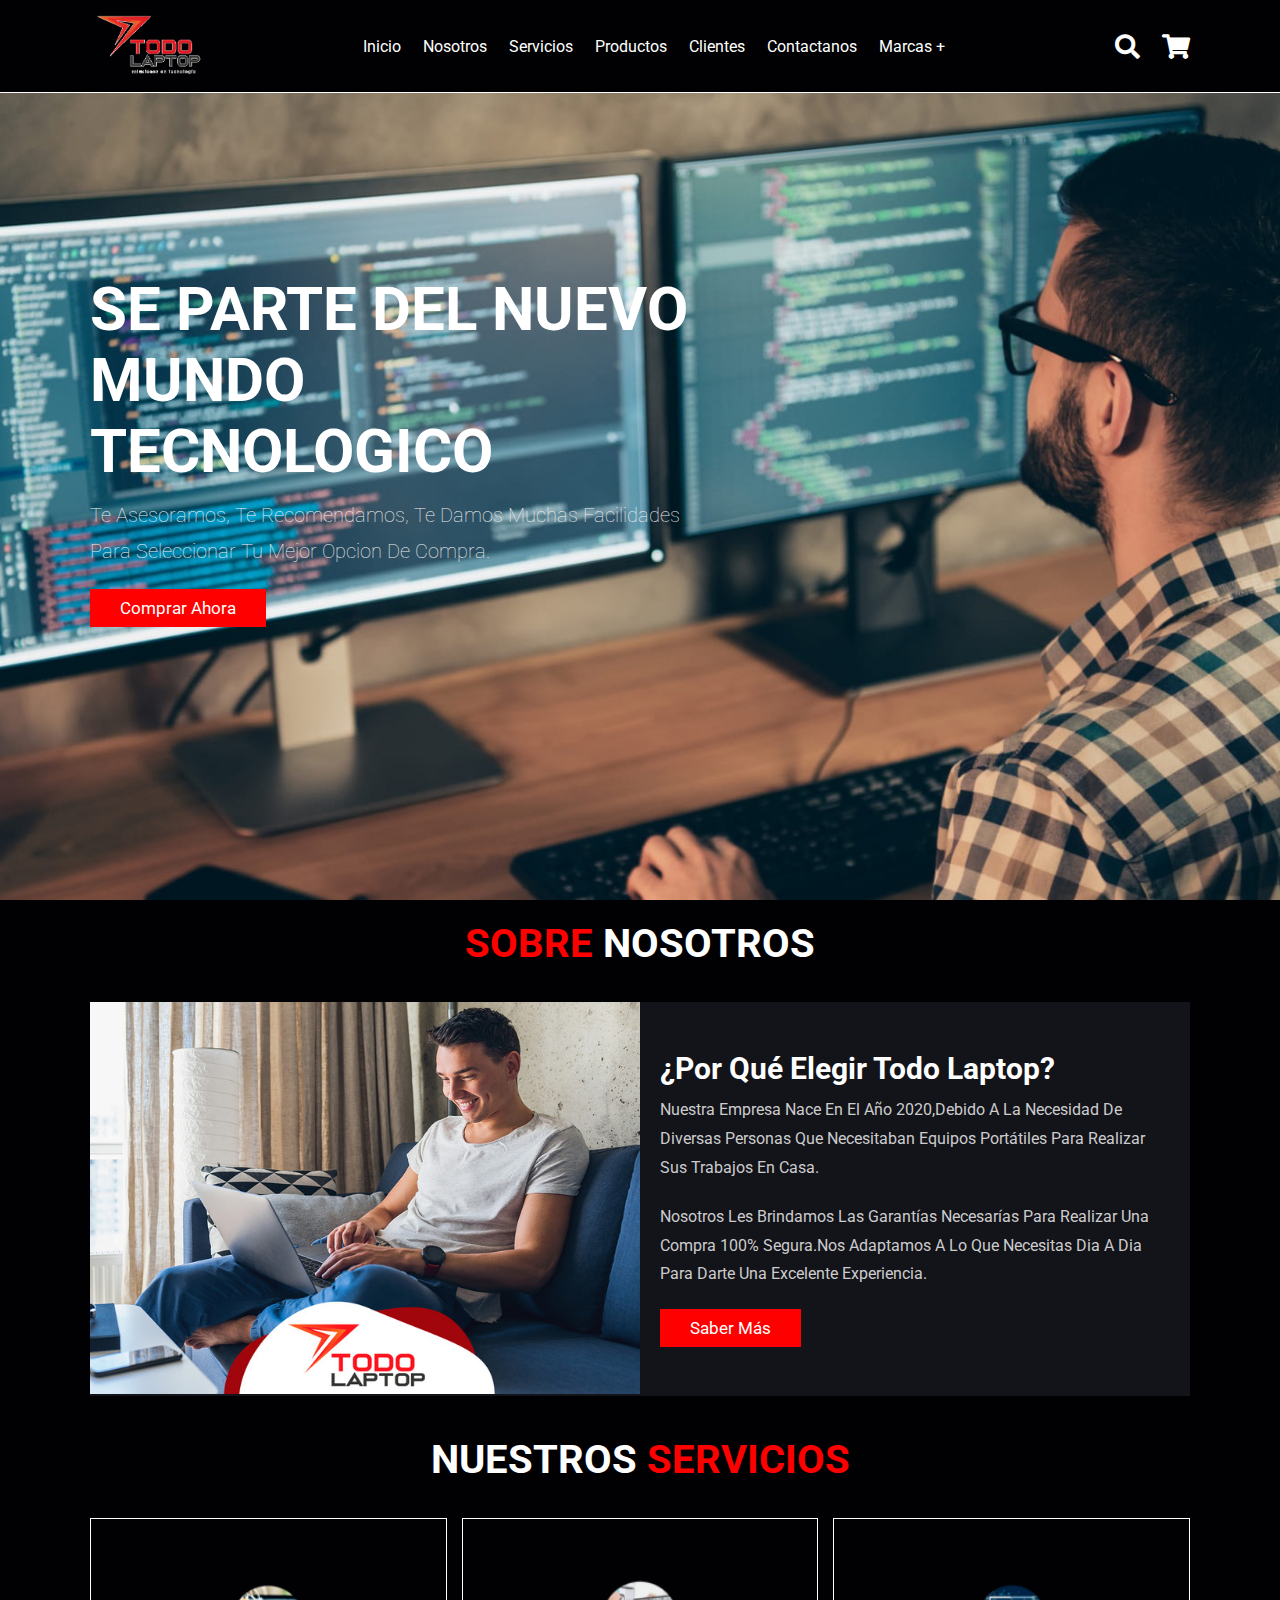
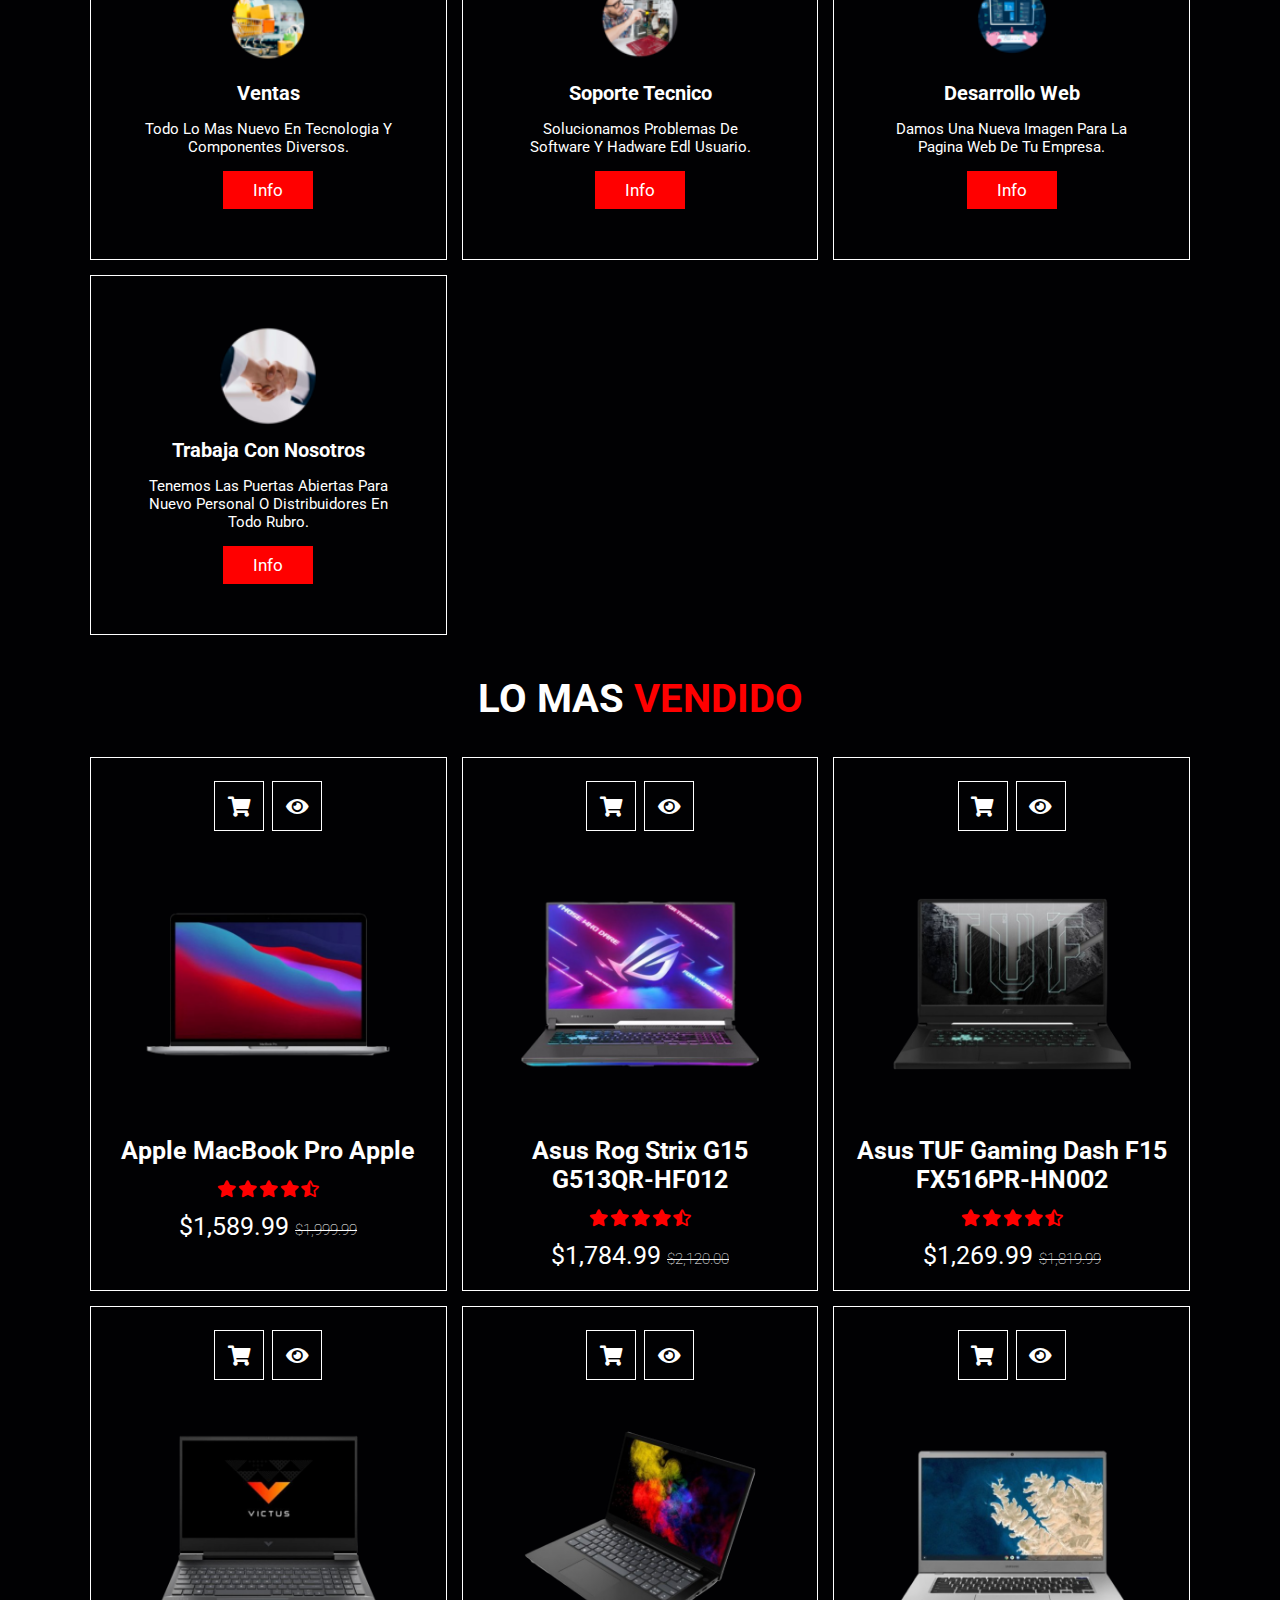
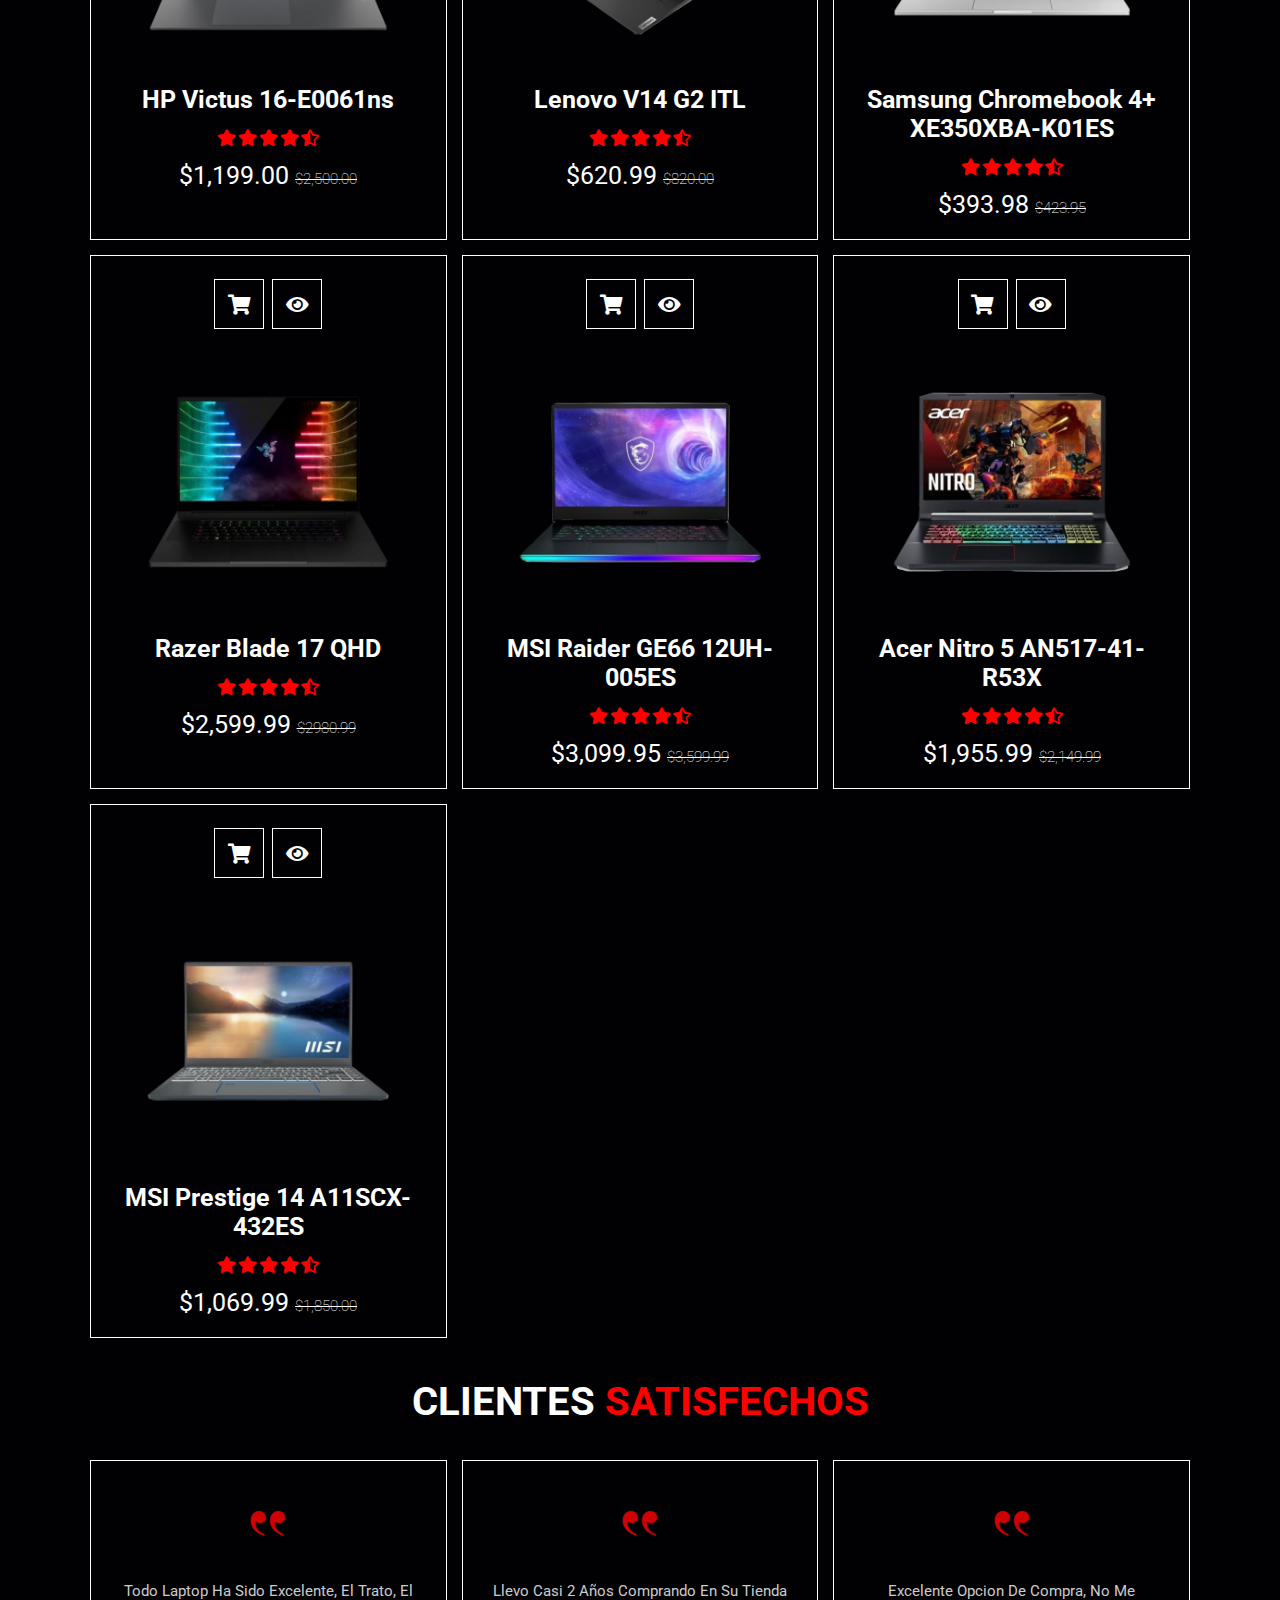
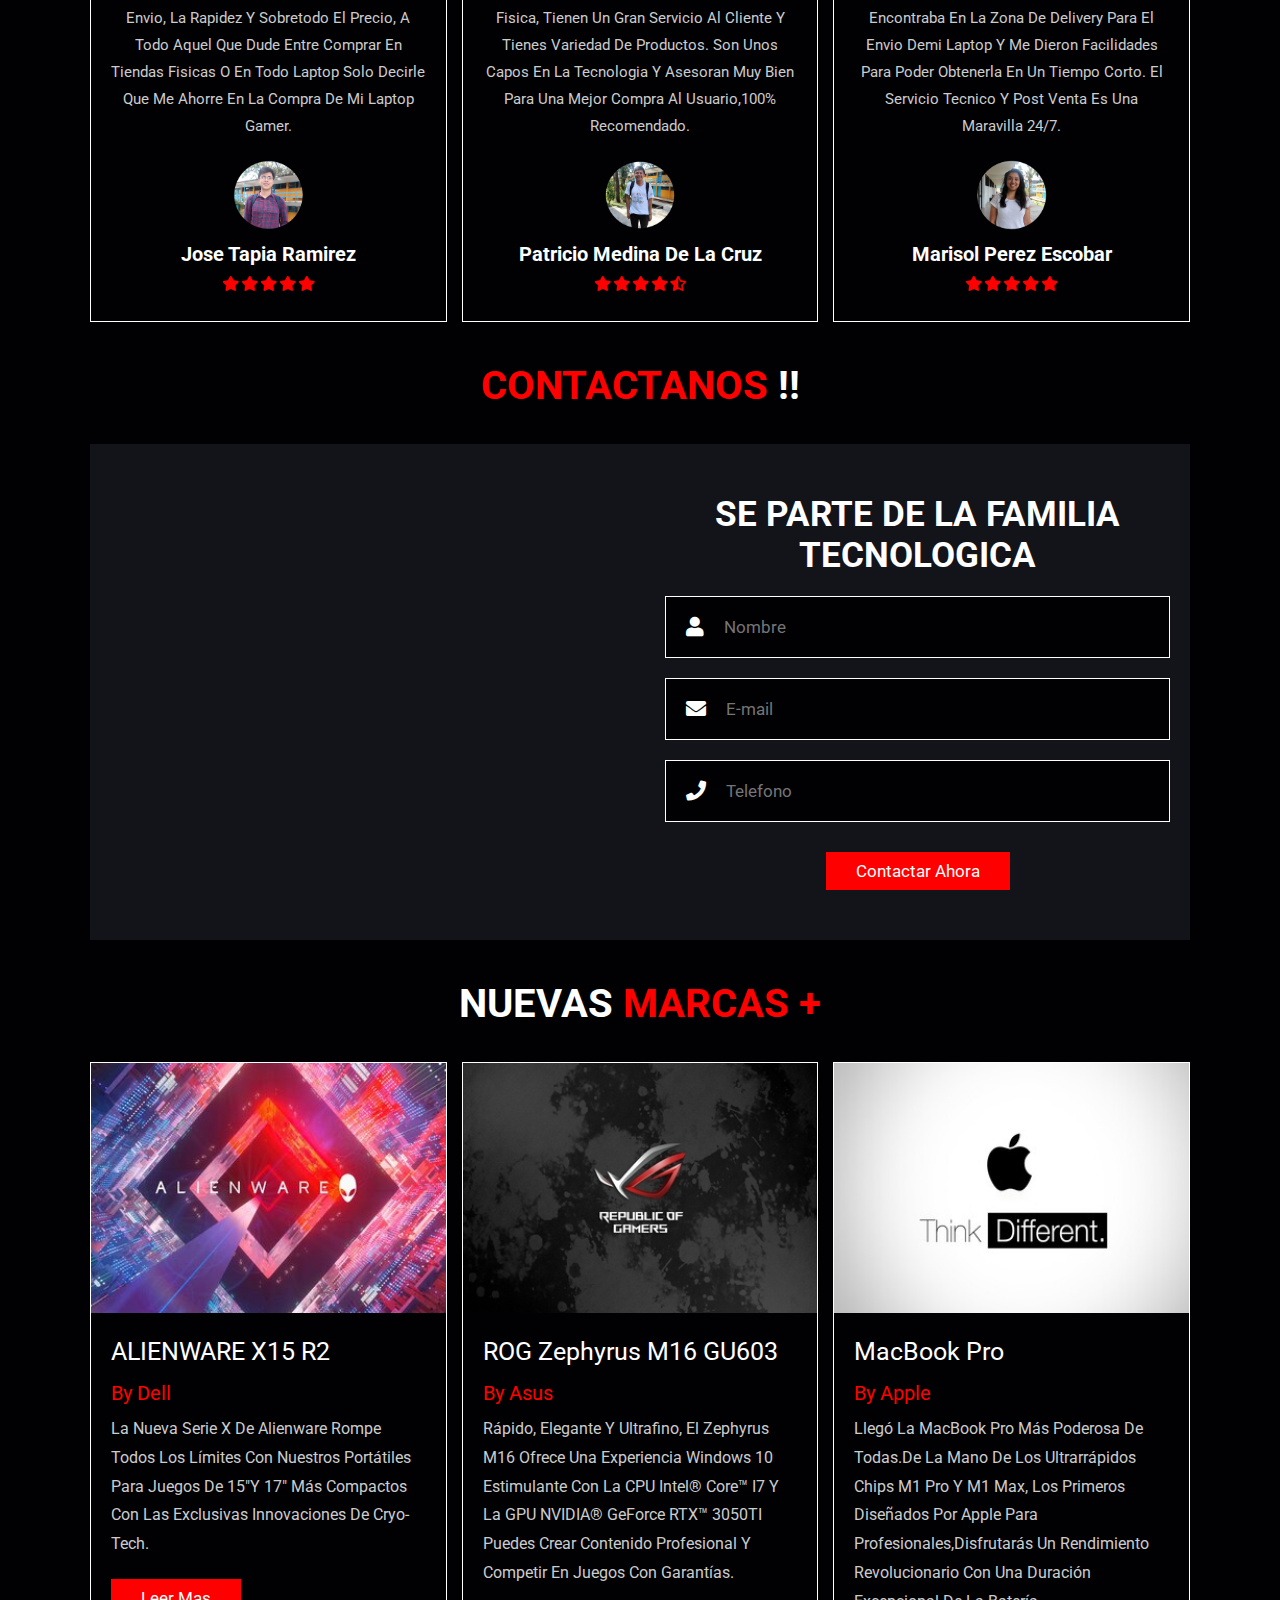
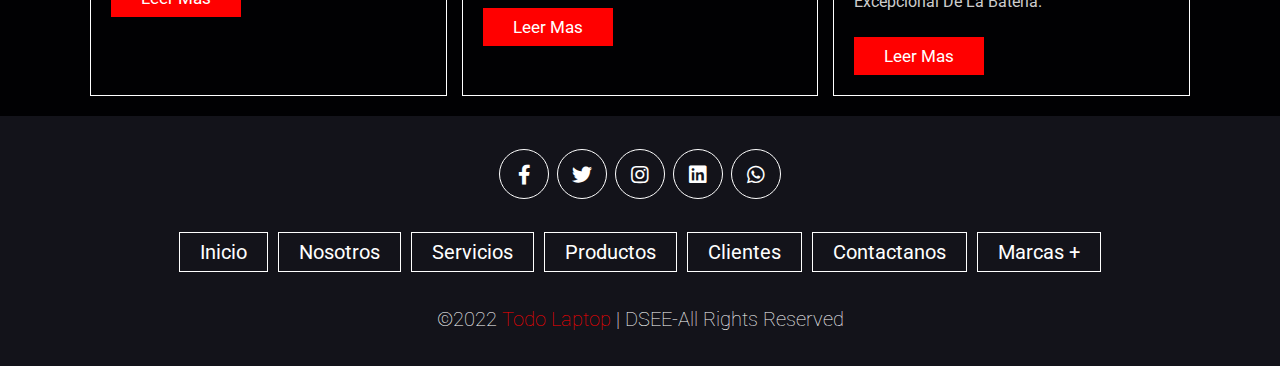
<file: index.html>
<!DOCTYPE html>
<html lang="en">
<head>
    <meta charset="UTF-8">
    <meta http-equiv="X-UA-Compatible" content="IE=edge">
    <meta name="viewport" content="width=device-width, initial-scale=1.0">
    <meta name="keywords" content="Todo Laptop, Desarrollo web, laptops, ventas">
    <!--logo tittle-->
    <link rel="shortcut icon" href="images/logo-pestaña.png">
    <title>Todo Laptop | Lideres en Tecnologia </title>

    <!-- iconos   -->
    <link rel="stylesheet" href="https://cdnjs.cloudflare.com/ajax/libs/font-awesome/5.15.4/css/all.min.css">

    <!--  css   -->
    <link rel="stylesheet" href="css/style.css">

</head>
<body>
    
<!-- header -->

<header class="header">

    <a href="#home" class="logo">
        <img src="images/logo-tdl.png" alt="tdl-logo">
    </a>

    <nav class="navbar">
        <a href="#home">Inicio</a>
        <a href="#info">Nosotros</a>
        <a href="#menu">Servicios</a>
        <a href="#products">Productos</a>
        <a href="#clientes">Clientes</a>
        <a href="#contact">Contactanos</a>
        <a href="#marcas+">Marcas +</a>
    </nav>

    <div class="icons">
        <div class="fas fa-search" id="search-btn"></div>
        <div class="fas fa-shopping-cart" id="cart-btn"></div>
        <div class="fas fa-bars" id="menu-btn"></div>
    </div>

    <div class="search-form">
        <input type="search" id="search-box" placeholder="Buscar...">
        <label for="search-box" class="fas fa-search"></label>
    </div>

    <div class="cart-items-container">
        <div class="cart-item">
            <span class="fas fa-times"></span>
            <img src="images/laptop-gamer.png" alt="lp-gamer">
            <div class="content">
                <h3>Asus TUF Gaming F15 </h3>
                <div class="price">$1,235.00</div>
            </div>
        </div>
        <div class="cart-item">
            <span class="fas fa-times"></span>
            <img src="images/teclado.png" alt="teclado-lg">
            <div class="content">
                <h3>Logitech G915 RGB</h3>
                <div class="price">$260.00</div>
            </div>
        </div>
        <div class="cart-item">
            <span class="fas fa-times"></span>
            <img src="images/mouse.png" alt="mouse-lg">
            <div class="content">
                <h3>Logitech G502 Hero</h3>
                <div class="price">$81.00</div>
            </div>
        </div>
        <div class="cart-item">
            <span class="fas fa-times"></span>
            <img src="images/mousepad.png" alt="mouse-pad-lg">
            <div class="content">
                <h3>Logitech G640 Alfombrilla Gaming</h3>
                <div class="price">$46.00</div>
            </div>
        </div>
        <a class="btn">Realizar Pedido</a>
    </div>

</header>

<!-- header Termina -->

<!-- Inicio   -->

<section class="home" id="home">

    <div class="content">
        <h3>SE PARTE DEL NUEVO MUNDO TECNOLOGICO</h3>
        <p>Te asesoramos, Te recomendamos, Te damos muchas facilidades para seleccionar tu mejor opcion de compra.</p>
        <a href="Proximamente/index.html" class="btn">Comprar Ahora</a>
    </div>

</section>

<!-- Inicio Termina -->

<!-- Nosotros  -->

<section class="about" id="info">

    <h1 class="heading"> <span>SOBRE</span> NOSOTROS </h1>

    <div class="row">

        <div class="image">
            <img src="images/nosotros-tdl.jpg" alt="banner-tdl-nosotros">
        </div>

        <div class="content">
            <h3>¿Por qué elegir Todo Laptop?</h3>
            <p>Nuestra empresa nace en el año 2020,debido a la necesidad de diversas personas que necesitaban equipos portátiles para realizar sus trabajos en casa. </p>
            <p>Nosotros les brindamos las garantías necesarías para realizar una compra 100% segura.Nos adaptamos a lo que necesitas dia a dia para darte una excelente experiencia.</p>
            <a class="btn">Saber más</a>
        </div>

    </div>

</section>

<!-- Termina Nosotros -->

<!-- Servicios  -->

<section class="menu" id="menu">

    <h1 class="heading"> NUESTROS <span>SERVICIOS</span> </h1>

    <div class="box-container">

        <div class="box">
            <img src="images/ventas.png" alt="tdl-ventas">
            <h3>Ventas</h3>
            <div class="price">Todo lo mas nuevo en tecnologia y componentes diversos.</div>
            <a href="Proximamente/index.html" class="btn">Info</a>
        </div>

        <div class="box">
            <img src="images/soporte.png" alt="soporte-tdl">
            <h3>Soporte Tecnico</h3>
            <div class="price">Solucionamos problemas de software y hadware edl usuario.</div>
            <a href="soporte-tecnico/index.html" class="btn">Info</a>
        </div>

        <div class="box">
            <img src="images/desarrollo-web.png" alt="dw-tdl">
            <h3>Desarrollo Web</h3>
            <div class="price">Damos una nueva imagen para la pagina web de tu empresa.</div>
            <a href="developer boostrap/developer.html" class="btn">Info</a>
        </div>

        <div class="box">
            <img src="images/trabaja.png" alt="trabaja-tdl">
            <h3>Trabaja Con Nosotros</h3>
            <div class="price">Tenemos las puertas abiertas para nuevo personal o distribuidores en todo rubro.</div>
            <a href="trabaja-con-nosotros/index.html" class="btn">Info</a>
        </div>

    </div>

</section>

<!--  Servicio Termina -->

<!--Lo mas vendido-->

<section class="products" id="products">

    <h1 class="heading"> LO MAS <span>VENDIDO</span> </h1>

    <div class="box-container">

        <div class="box">
            <div class="icons">
                <a class="fas fa-shopping-cart"></a>
                <a href="https://www.apple.com/la/macbook-pro-13/specs/" class="fas fa-eye"></a>
            </div>
            <div class="image">
                <img src="images/ac-1.png" alt="product-uno">
            </div>
            <div class="content">
                <h3>Apple MacBook Pro Apple</h3>
                <div class="stars">
                    <i class="fas fa-star"></i>
                    <i class="fas fa-star"></i>
                    <i class="fas fa-star"></i>
                    <i class="fas fa-star"></i>
                    <i class="fas fa-star-half-alt"></i>
                </div>
                <div class="price">$1,589.99 <span>$1,999.99</span></div>
            </div>
        </div>

        <div class="box">
            <div class="icons">
                <a class="fas fa-shopping-cart"></a>
                <a href="https://rog.asus.com/us/laptops/rog-strix/2021-rog-strix-g15-series/spec" class="fas fa-eye"></a>
            </div>
            <div class="image">
                <img src="images/ac-2.png" alt="product-dos">
            </div>
            <div class="content">
                <h3>Asus Rog Strix G15 G513QR-HF012</h3>
                <div class="stars">
                    <i class="fas fa-star"></i>
                    <i class="fas fa-star"></i>
                    <i class="fas fa-star"></i>
                    <i class="fas fa-star"></i>
                    <i class="fas fa-star-half-alt"></i>
                </div>
                <div class="price">$1,784.99 <span>$2,120.00</span></div>
            </div>
        </div>

        <div class="box">
            <div class="icons">
                <a class="fas fa-shopping-cart"></a>
                <a href="https://www.asus.com/es/Laptops/For-Gaming/TUF-Gaming/2021-ASUS-TUF-Dash-F15/techspec/" class="fas fa-eye"></a>
            </div>
            <div class="image">
                <img src="images/ac-3.png" alt="product-tres">
            </div>
            <div class="content">
                <h3>Asus TUF Gaming Dash F15 FX516PR-HN002</h3>
                <div class="stars">
                    <i class="fas fa-star"></i>
                    <i class="fas fa-star"></i>
                    <i class="fas fa-star"></i>
                    <i class="fas fa-star"></i>
                    <i class="fas fa-star-half-alt"></i>
                </div>
                <div class="price">$1,269.99 <span>$1,819.99</span></div>
            </div>
        </div>

        <div class="box">
            <div class="icons">
                <a  class="fas fa-shopping-cart"></a>
                <a href="https://support.hp.com/rs-en/document/c08024256" class="fas fa-eye"></a>
            </div>
            <div class="image">
                <img src="images/ac-4.png" alt="product-cuatro">
            </div>
            <div class="content">
                <h3>HP Victus 16-e0061ns</h3>
                <div class="stars">
                    <i class="fas fa-star"></i>
                    <i class="fas fa-star"></i>
                    <i class="fas fa-star"></i>
                    <i class="fas fa-star"></i>
                    <i class="fas fa-star-half-alt"></i>
                </div>
                <div class="price">$1,199.00 <span>$2,500.00</span></div>
            </div>
        </div>

        <div class="box">
            <div class="icons">
                <a class="fas fa-shopping-cart"></a>
                <a href="https://psref.lenovo.com/syspool/Sys/PDF/Lenovo/Lenovo_V14_G2_ITL/Lenovo_V14_G2_ITL_Spec.pdf" class="fas fa-eye"></a>
            </div>
            <div class="image">
                <img src="images/ac-5.png" alt="product-cinco">
            </div>
            <div class="content">
                <h3>Lenovo V14 G2 ITL</h3>
                <div class="stars">
                    <i class="fas fa-star"></i>
                    <i class="fas fa-star"></i>
                    <i class="fas fa-star"></i>
                    <i class="fas fa-star"></i>
                    <i class="fas fa-star-half-alt"></i>
                </div>
                <div class="price">$620.99 <span>$820.00</span></div>
            </div>
        </div>

        <div class="box">
            <div class="icons">
                <a  class="fas fa-shopping-cart"></a>
                <a href="https://www.samsung.com/es/business/computers/chromebook/chromebook-4-xe350xbai-xe350xba-k01es/" class="fas fa-eye"></a>
            </div>
            <div class="image">
                <img src="images/ac-6.png" alt="product-seis">
            </div>
            <div class="content">
                <h3>Samsung Chromebook 4+ XE350XBA-K01ES </h3>
                <div class="stars">
                    <i class="fas fa-star"></i>
                    <i class="fas fa-star"></i>
                    <i class="fas fa-star"></i>
                    <i class="fas fa-star"></i>
                    <i class="fas fa-star-half-alt"></i>
                </div>
                <div class="price">$393.98 <span>$423.95</span></div>
            </div>
        </div>

        <div class="box">
            <div class="icons">
                <a  class="fas fa-shopping-cart"></a>
                <a href="https://www.razer.com/sg-en/gaming-laptops/Razer-Blade-17/RZ09-0406AEA3-R341" class="fas fa-eye"></a>
            </div>
            <div class="image">
                <img src="images/ac-7.png" alt="product-siete">
            </div>
            <div class="content">
                <h3>Razer Blade 17 QHD</h3>
                <div class="stars">
                    <i class="fas fa-star"></i>
                    <i class="fas fa-star"></i>
                    <i class="fas fa-star"></i>
                    <i class="fas fa-star"></i>
                    <i class="fas fa-star-half-alt"></i>
                </div>
                <div class="price">$2,599.99 <span>$2980.99</span></div>
            </div>
        </div>

        <div class="box">
            <div class="icons">
                <a  class="fas fa-shopping-cart"></a>
                <a href="https://www.msi.com/Laptop/Raider-GE66-12UX/Specification" class="fas fa-eye"></a>
            </div>
            <div class="image">
                <img src="images/ac-8.png" alt="product-ocho">
            </div>
            <div class="content">
                <h3>MSI Raider GE66 12UH-005ES </h3>
                <div class="stars">
                    <i class="fas fa-star"></i>
                    <i class="fas fa-star"></i>
                    <i class="fas fa-star"></i>
                    <i class="fas fa-star"></i>
                    <i class="fas fa-star-half-alt"></i>
                </div>
                <div class="price">$3,099.95 <span>$3,599.99</span></div>
            </div>
        </div>

        <div class="box">
            <div class="icons">
                <a  class="fas fa-shopping-cart"></a>
                <a href="https://www.acer.com/ac/es/ES/content/model/NH.QBHEB.001" class="fas fa-eye"></a>
            </div>
            <div class="image">
                <img src="images/ac-9.png" alt="product-nueve">
            </div>
            <div class="content">
                <h3>Acer Nitro 5 AN517-41-R53X</h3>
                <div class="stars">
                    <i class="fas fa-star"></i>
                    <i class="fas fa-star"></i>
                    <i class="fas fa-star"></i>
                    <i class="fas fa-star"></i>
                    <i class="fas fa-star-half-alt"></i>
                </div>
                <div class="price">$1,955.99 <span>$2,149.99</span></div>
            </div>
        </div>

        <div class="box">
            <div class="icons">
                <a class="fas fa-shopping-cart"></a>
                <a href="https://es.msi.com/Business-Productivity/Prestige-14-A11X/Specification" class="fas fa-eye"></a>
            </div>
            <div class="image">
                <img src="images/ac-10.png" alt="product-diez">
            </div>
            <div class="content">
                <h3>MSI Prestige 14 A11SCX-432ES</h3>
                <div class="stars">
                    <i class="fas fa-star"></i>
                    <i class="fas fa-star"></i>
                    <i class="fas fa-star"></i>
                    <i class="fas fa-star"></i>
                    <i class="fas fa-star-half-alt"></i>
                </div>
                <div class="price">$1,069.99 <span>$1,850.00</span></div>
            </div>
        </div>

    </div>

</section>

<!--Lo mas vendido termina-->

<!-- Clientes  -->

<section class="review" id="clientes">

    <h1 class="heading"> CLIENTES <span>SATISFECHOS</span> </h1>

    <div class="box-container">

        <div class="box">
            <img src="images/comillas-1.png" alt="comillas-uno" class="quote">
            <p>Todo Laptop ha sido excelente, el trato, el envio, la rapidez y sobretodo el precio, a todo aquel que dude entre comprar en tiendas fisicas o en Todo Laptop solo decirle que me ahorre en la compra de mi laptop gamer.</p>
            <img src="images/p-1.png" class="user" alt="user-uno">
            <h3>Jose Tapia Ramirez</h3>
            <div class="stars">
                <i class="fas fa-star"></i>
                <i class="fas fa-star"></i>
                <i class="fas fa-star"></i>
                <i class="fas fa-star"></i>
                <i class="fas fa-star"></i>
            </div>
        </div>

        <div class="box">
            <img src="images/comillas-1.png" alt="comillas-dos" class="quote">
            <p>Llevo casi 2 años comprando en su tienda fisica, tienen un gran servicio al cliente y tienes variedad de productos. Son unos capos en la tecnologia y asesoran muy bien para una mejor compra al usuario,100% recomendado.</p>
            <img src="images/p-2.png" class="user" alt="user-dos">
            <h3>Patricio Medina De La Cruz</h3>
            <div class="stars">
                <i class="fas fa-star"></i>
                <i class="fas fa-star"></i>
                <i class="fas fa-star"></i>
                <i class="fas fa-star"></i>
                <i class="fas fa-star-half-alt"></i>
            </div>
        </div>
        
        <div class="box">
            <img src="images/comillas-1.png" alt="comillas-3" class="quote">
            <p>Excelente opcion de compra, no me encontraba en la zona de delivery para el envio demi laptop y me dieron facilidades para poder obtenerla en un tiempo corto. El servicio tecnico y post venta es una maravilla 24/7.</p>
            <img src="images/p-3.png" class="user" alt="user-tres">
            <h3>Marisol Perez Escobar</h3>
            <div class="stars">
                <i class="fas fa-star"></i>
                <i class="fas fa-star"></i>
                <i class="fas fa-star"></i>
                <i class="fas fa-star"></i>
                <i class="fas fa-star"></i>
            </div>
        </div>

    </div>

</section>

<!-- Clientes termina -->

<!-- Contactanos  -->

<section class="contact" id="contact">

    <h1 class="heading"> <span>CONTACTANOS</span> !! </h1>

    <div class="row">

        <iframe class="map" src="https://www.google.com/maps/embed?pb=!1m14!1m8!1m3!1d15603.611476462156!2d-77.0351362!3d-12.118798!3m2!1i1024!2i768!4f13.1!3m3!1m2!1s0x0%3A0xe030f7adad74194f!2sTODO%20LAPTOP!5e0!3m2!1ses-419!2spe!4v1645289696345!5m2!1ses-419!2spe" width="600" height="470" style="border:0;" allowfullscreen="" loading="lazy"></iframe>

        <form action="">
            <h3>Se parte de la familia tecnologica</h3>
            <div class="inputBox">
                <span class="fas fa-user"></span>
                <input type="text" placeholder="Nombre">
            </div>
            <div class="inputBox">
                <span class="fas fa-envelope"></span>
                <input type="email" placeholder="E-mail">
            </div>
            <div class="inputBox">
                <span class="fas fa-phone"></span>
                <input type="number" placeholder="Telefono">
            </div>
            <input type="submit" value="Contactar Ahora" class="btn">
        </form>

    </div>

</section>

<!-- Contactanos termina -->

<!-- Marcas Premium  -->

<section class="blogs" id="marcas+">

    <h1 class="heading"> NUEVAS <span>MARCAS +</span> </h1>

    <div class="box-container">

        <div class="box">
            <div class="image">
                <img src="images/alienware-marcas+.jpg" alt="">
            </div>
            <div class="content">
                <a class="title">ALIENWARE X15 R2</a>
                <span>by Dell </span>
                <p>La nueva Serie X de Alienware rompe todos los límites con nuestros portátiles para juegos de 15"y 17" más compactos con las exclusivas innovaciones de Cryo-Tech.</p>
                <a href="https://www.dell.com/es-es/gaming/alienware" class="btn">Leer mas</a>
            </div>
        </div>

        <div class="box">
            <div class="image">
                <img src="images/rog-marcas+.jpg" alt="">
            </div>
            <div class="content">
                <a  class="title">ROG Zephyrus M16 GU603</a>
                <span>by Asus</span>
                <p>Rápido, elegante y ultrafino, el Zephyrus M16 ofrece una experiencia Windows 10 estimulante Con la CPU Intel® Core™ i7 y la GPU NVIDIA® GeForce RTX™ 3050TI puedes crear contenido profesional y competir en juegos con garantías.</p>
                <a href="https://rog.asus.com/pe/laptops/rog-zephyrus/2021-rog-zephyrus-m16-series/" class="btn">Leer mas</a>
            </div>
        </div>

        <div class="box">
            <div class="image">
                <img src="images/apple-marcas+.jpg" alt="">
            </div>
            <div class="content">
                <a  class="title">MacBook Pro</a>
                <span>by Apple</span>
                <p>Llegó la MacBook Pro más poderosa de todas.De la mano de los ultrarrápidos chips M1 Pro y M1 Max, los primeros diseñados por Apple para profesionales,disfrutarás un rendimiento revolucionario con una duración excepcional de la batería.</p>
                <a href="https://www.apple.com/la/macbook-pro-14-and-16/" class="btn">Leer mas</a>
            </div>
        </div>

    </div>

</section>

<!-- Marcas Premium termina -->

<!-- Footer  -->

<section class="footer">

    <div class="share">
        <a href="https://www.facebook.com/" class="fab fa-facebook-f"></a>
        <a href="https://twitter.com/?lang=es" class="fab fa-twitter"></a>
        <a href="https://www.instagram.com/" class="fab fa-instagram"></a>
        <a href="https://www.linkedin.com/" class="fab fa-linkedin"></a>
        <a href="https://web.whatsapp.com/" class="fab fa-whatsapp"></a>
    </div>

    <div class="links">
        <a href="#home">Inicio</a>
        <a href="#info">Nosotros</a>
        <a href="#menu">Servicios</a>
        <a href="#products">Productos</a>
        <a href="#clientes">Clientes</a>
        <a href="#contact">Contactanos</a>
        <a href="#marcas+">Marcas +</a>
    </div>

    <div class="credit">©2022 <span>Todo Laptop</span> | DSEE-All rights reserved</div>

</section>

<!-- Footer termina -->

















<!-- JS enlace  -->
<script src="js/script.js"></script>

</body>
</html>
</file>
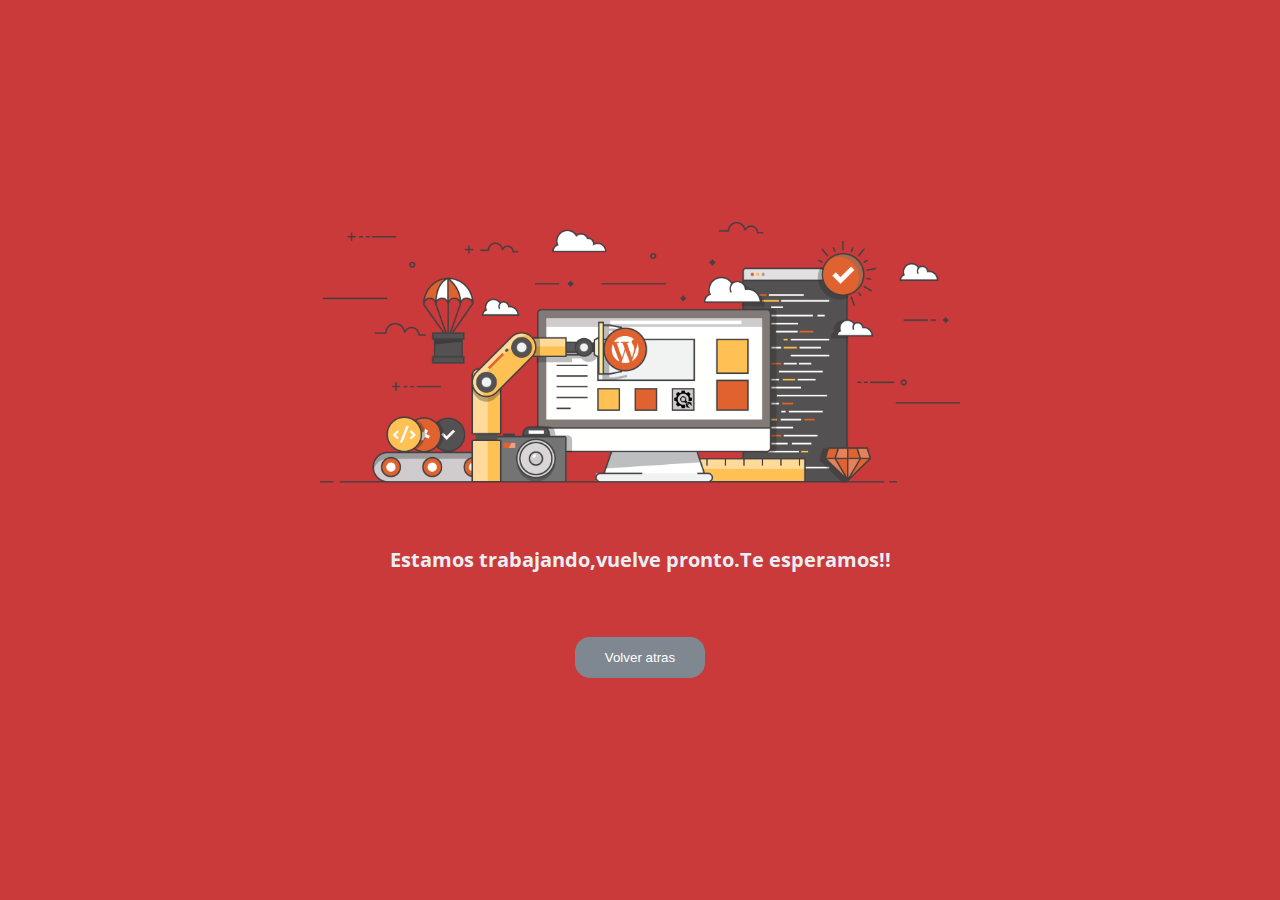
<file: Proximamente/index.html>
<!DOCTYPE html>
<html lang="es">

<head>
    <meta charset="UTF-8">
    <meta http-equiv="X-UA-Compatible" content="IE=edge">
    <meta name="viewport" content="width=device-width, initial-scale=1.0">
    <title>Ventas / Proximamente</title>
    <link rel="stylesheet" href="css/estilos.css">
    <link rel="preconnect" href="https://fonts.googleapis.com">
    <link rel="preconnect" href="https://fonts.gstatic.com" crossorigin>
    <link href="https://fonts.googleapis.com/css2?family=Open+Sans:wght@400;600&display=swap" rel="stylesheet">
</head>

<body>

    <div class="container">
        <img src="img/trabajando-en-ello.jpg" alt="">
        <h1>Estamos trabajando,vuelve pronto.Te esperamos!!</h1>
        <div class="boton">
            <a href="../index.html"><button>Volver atras</button></a>
        </div>
    </div>



</body>

</html>
</file>
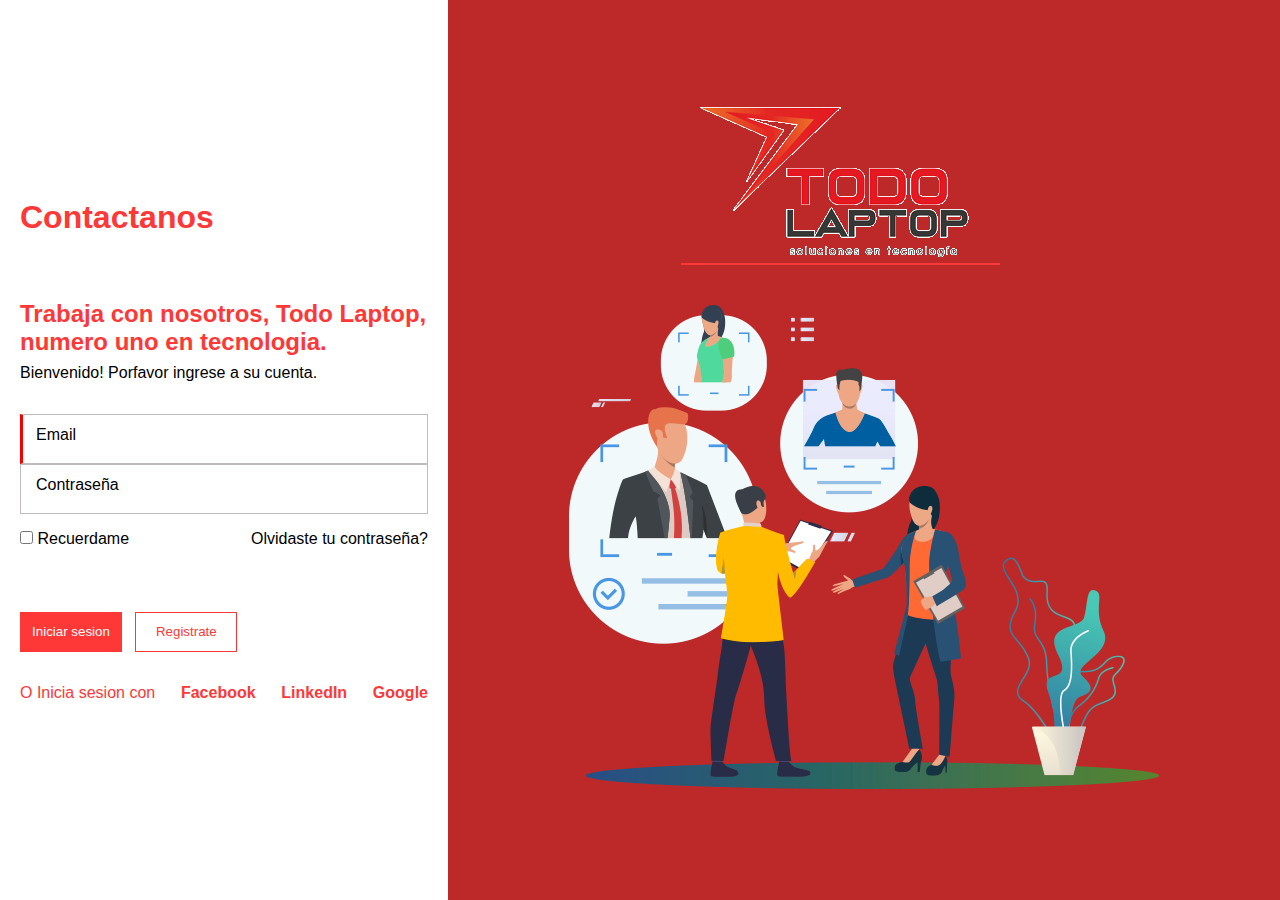
<file: trabaja-con-nosotros/index.html>
<!DOCTYPE html>
<html lang="en">
  <head>
    <meta charset="UTF-8" />
    <meta http-equiv="X-UA-Compatible" content="IE=edge" />
    <meta name="viewport" content="width=device-width, initial-scale=1.0" />
    <link rel="stylesheet" href="css/styles.css" />
    <title>Trabaja Con Nosotros</title>
  </head>
  <body>
    <div class="contenedor">
      <div class="content">
        <div class="contenedor_login">
          <h1>Contactanos</h1>
          <div class="contenedor_login_titulo">
            <h2>
              Trabaja con nosotros, Todo Laptop, numero uno en tecnologia. 
            </h2>
            <p>Bienvenido! Porfavor ingrese a su cuenta.</p>
          </div>
          <form action="" class="contenedor_login_form">
            <div class="contenedor_input">
              <input class="input input_email input_activo" type="text" />
              <label class="label label_email">Email</label>
            </div>
            <div class="contenedor_input">
              <input class="input input_password" type="password" />
              <label class="label label_password">Contraseña</label>
            </div>
            <div class="contenedor_login_form_recuerdame">
              <label><input type="checkbox" /> Recuerdame</label>
              <a href="#">Olvidaste tu contraseña?</a>
            </div>
            <div class="contenedor_login_form_buttons">
              <button class="form_buttons login">Iniciar sesion</button>
              <button class="form_buttons singup">Registrate</button>
            </div>
          </form>
          <div class="contenedor_login_footer">
            <a >O Inicia sesion con</a>
            <a href="https://www.facebook.com/" class="sociales">Facebook</a>
            <a href="https://www.linkedin.com/" class="sociales">LinkedIn</a>
            <a href="https://www.google.com/" class="sociales">Google</a>
          </div>
        </div>

        <div class="contenedor_actions">
          <nav>
            <ul>
              <li><a class="item_active"><img src="img/logo-tdl.png" alt=""></a></li>
            </ul>
          </nav>
          <section>
            <img src="img/Imagen-destacada-trabaja-con-nosotros.png" alt="" />
          </section>
        </div>
      </div>
    </div>
  </body>
</html>
</file>
<file: css/style.css>
@import url('https://fonts.googleapis.com/css2?family=Roboto:wght@100;300;400;500;700&display=swap');

:root{
    --main-color:rgb(255, 0, 0);
    --black:#13131a;
    --bg:#010103;
    --border:.1rem solid rgb(255, 255, 255);
}

*{
    font-family: 'Roboto', sans-serif;
    margin:0; padding:0;
    box-sizing: border-box;
    outline: none; border:none;
    text-decoration: none;
    text-transform: capitalize;
    transition: .2s linear;
}

html{
    font-size: 62.5%;
    overflow-x: hidden;
    scroll-padding-top: 9rem;
    scroll-behavior: smooth;
}

html::-webkit-scrollbar{
    width: .8rem;
}

html::-webkit-scrollbar-track{
    background: transparent;
}

html::-webkit-scrollbar-thumb{
    background: #fff;
    border-radius: 5rem;
}

body{
    background: var(--bg);
}

section{
    padding:2rem 7%;
}

.heading{
    text-align: center;
    color:#fff;
    text-transform: uppercase;
    padding-bottom: 3.5rem;
    font-size: 4rem;
}

.heading span{
    color:var(--main-color);
    text-transform: uppercase;
}

.btn{
    margin-top: 1rem;
    display: inline-block;
    padding:.9rem 3rem;
    font-size: 1.7rem;
    color:#fff;
    background: var(--main-color);
    cursor: pointer;
}

.btn:hover{
    letter-spacing: .2rem;
}

.header{
    background: var(--bg);
    display: flex;
    align-items: center;
    justify-content: space-between;
    padding:1.5rem 7%;
    border-bottom: var(--border);
    position: fixed;
    top:0; left: 0; right: 0;
    z-index: 1000;
}

.header .logo img{
    height: 6rem;
}

.header .navbar a{
    margin:0 1rem;
    font-size: 1.6rem;
    color:#fff;
}

.header .navbar a:hover{
    color:var(--main-color);
    border-bottom: .1rem solid var(--main-color);
    padding-bottom: .5rem;
}

.header .icons div{
    color:#fff;
    cursor: pointer;
    font-size: 2.5rem;
    margin-left: 2rem;
}

.header .icons div:hover{
    color:var(--main-color);
}

#menu-btn{
    display: none;
}

.header .search-form{
    position: absolute;
    top:115%; right: 7%;
    background: #fff;
    width: 50rem;
    height: 5rem;
    display: flex;
    align-items: center;
    transform: scaleY(0);
    transform-origin: top;
}

.header .search-form.active{
    transform: scaleY(1);
}

.header .search-form input{
    height: 100%;
    width: 100%;
    font-size: 1.6rem;
    color:var(--black);
    padding:1rem;
    text-transform: none;
}

.header .search-form label{
    cursor: pointer;
    font-size: 2.2rem;
    margin-right: 1.5rem;
    color:var(--black);
}

.header .search-form label:hover{
    color:var(--main-color);
}

.header .cart-items-container{
    position: absolute;
    top:100%; right: -100%;
    height: calc(100vh - 9.5rem);
    width: 35rem;
    background: #fff;
    padding:0 1.5rem;
}

.header .cart-items-container.active{
    right: 0;
}

.header .cart-items-container .cart-item{
    position: relative;
    margin:2rem 0;
    display: flex;
    align-items: center;
    gap:1.5rem;
}

.header .cart-items-container .cart-item .fa-times{
    position: absolute;
    top:1rem; right: 1rem;
    font-size: 2rem;
    cursor: pointer;
    color: var(--black);
}

.header .cart-items-container .cart-item .fa-times:hover{
    color:var(--main-color);
}

.header .cart-items-container .cart-item img{
    height: 7rem;
}

.header .cart-items-container .cart-item .content h3{
    font-size: 2rem;
    color:var(--black);
    padding-bottom: .5rem;
}

.header .cart-items-container .cart-item .content .price{
    font-size: 1.5rem;
    color:var(--main-color);
}

.header .cart-items-container .btn{
    width: 100%;
    text-align: center;
}

.home{
    min-height: 100vh;
    display: flex;
    align-items: center;
    background:url(../images/menu-tdl.jpeg) no-repeat;
    background-size: cover;
    background-position: center;
}

.home .content{
    max-width: 60rem;
}

.home .content h3{
    font-size: 6rem;
    text-transform: uppercase;
    color:#fff;
}

.home .content p{
    font-size: 2rem;
    font-weight: lighter;
    line-height: 1.8;
    padding:1rem 0;
    color:#eee;
}

.about .row{
    display: flex;
    align-items: center;
    background:var(--black);
    flex-wrap: wrap;
}

.about .row .image{
    flex:1 1 45rem;
}

.about .row .image img{
    width: 100%;
}
.about .row .content{
    flex:1 1 45rem;
    padding:2rem;
}

.about .row .content h3{
    font-size: 3rem;
    color:#fff;
}

.about .row .content p{
    font-size: 1.6rem;
    color:#ccc;
    padding:1rem 0;
    line-height: 1.8;
}

.menu .box-container{
    display: grid;
    grid-template-columns: repeat(auto-fit, minmax(30rem, 1fr));
    gap:1.5rem;
}

.menu .box-container .box{
    padding:5rem;
    text-align: center;
    border:var(--border);    
}

.menu .box-container .box img{
    height: 10rem;
}

.menu .box-container .box h3{
    color: #fff;
    font-size: 2rem;
    padding:1rem 0;
}

.menu .box-container .box .price{
    color: rgb(255, 255, 255);
    font-size: 1.5rem;
    padding:.5rem 0;
}

.menu .box-container .box .price span{
    font-size: 1.5rem;
    text-decoration: line-through;
    font-weight: lighter;
}

.menu .box-container .box:hover{
    background:#fff;
}

.menu .box-container .box:hover > *{
    color:var(--black);
}

.products .box-container{
    display: grid;
    grid-template-columns: repeat(auto-fit, minmax(30rem, 1fr));
    gap:1.5rem;
}

.products .box-container .box{
    text-align: center;
    border:var(--border);
    padding: 2rem;
}

.products .box-container .box .icons a{
    height: 5rem;
    width: 5rem;
    line-height: 5rem;
    font-size: 2rem;
    border:var(--border);
    color:#fff;
    margin:.3rem;
}

.products .box-container .box .icons a:hover{
    background:var(--main-color);
}

.products .box-container .box .image{
    padding: 2.5rem 0;
}

.products .box-container .box .image img{
    height: 25rem;
}

.products .box-container .box .content h3{
    color:#fff;
    font-size: 2.5rem;
}

.products .box-container .box .content .stars{
    padding: 1.5rem;
}

.products .box-container .box .content .stars i{
    font-size: 1.7rem;
    color: var(--main-color);
}

.products .box-container .box .content .price{
    color:rgb(255, 255, 255);
    font-size: 2.5rem;
}

.products .box-container .box .content .price span{
    text-decoration: line-through;
    font-weight: lighter;
    font-size: 1.5rem;
}

.review .box-container{
    display: grid;
    grid-template-columns: repeat(auto-fit, minmax(30rem, 1fr));
    gap:1.5rem;
}

.review .box-container .box{
    border:var(--border);
    text-align: center;
    padding:3rem 2rem;
}

.review .box-container .box p{
    font-size: 1.5rem;
    line-height: 1.8;
    color:#ccc;
    padding:2rem 0;
}

.review .box-container .box .user{
    height: 7rem;
    width: 7rem;
    border-radius: 50%;
    object-fit: cover;
}

.review .box-container .box h3{
    padding:1rem 0;
    font-size: 2rem;
    color:#fff;
}

.review .box-container .box .stars i{
    font-size: 1.5rem;
    color:var(--main-color);
}

.contact .row{
    display: flex;
    background:var(--black);
    flex-wrap: wrap;
    gap:1rem;
}

.contact .row .map{
    flex:1 1 45rem;
    width: 100%;
    object-fit: cover;
}

.contact .row form{
    flex:1 1 45rem;
    padding:5rem 2rem;
    text-align: center;
}

.contact .row form h3{
    text-transform: uppercase;
    font-size: 3.5rem;
    color:#fff;
}

.contact .row form .inputBox{
    display: flex;
    align-items: center;
    margin-top: 2rem;
    margin-bottom: 2rem;
    background:var(--bg);
    border:var(--border);
}

.contact .row form .inputBox span{
    color:#fff;
    font-size: 2rem;
    padding-left: 2rem;
}

.contact .row form .inputBox input{
    width: 100%;
    padding:2rem;
    font-size: 1.7rem;
    color:#fff;
    text-transform: none;
    background:none;
}

.blogs .box-container{
    display: grid;
    grid-template-columns: repeat(auto-fit, minmax(30rem, 1fr));
    gap:1.5rem;
}

.blogs .box-container .box{
    border:var(--border);    
}

.blogs .box-container .box .image{
    height: 25rem;
    overflow:hidden;
    width: 100%;
}

.blogs .box-container .box .image img{
    height: 100%;
    object-fit: cover;
    width: 100%;
}

.blogs .box-container .box:hover .image img{
    transform: scale(1.2);
}

.blogs .box-container .box .content{
    padding:2rem;
}

.blogs .box-container .box .content .title{
    font-size: 2.5rem;
    line-height: 1.5;
    color:#fff;
}

.blogs .box-container .box .content .title:hover{
    color:var(--main-color);
}

.blogs .box-container .box .content span{
    color:var(--main-color);
    display: block;
    padding-top: 1rem;
    font-size: 2rem;
}

.blogs .box-container .box .content p{
    font-size: 1.6rem;
    line-height: 1.8;
    color:#ccc;
    padding:1rem 0;
}

.footer{
    background:var(--black);
    text-align: center;
}

.footer .share{
    padding:1rem 0;
}

.footer .share a{
    height: 5rem;
    width: 5rem;
    line-height: 5rem;
    font-size: 2rem;
    color:#fff;
    border:var(--border);
    margin:.3rem;
    border-radius: 50%;
}

.footer .share a:hover{
    background-color: var(--main-color);
}

.footer .links{
    display: flex;
    justify-content: center;
    flex-wrap: wrap;
    padding:2rem 0;
    gap:1rem;
}

.footer .links a{
    padding:.7rem 2rem;
    color:#fff;
    border:var(--border);
    font-size: 2rem;
}

.footer .links a:hover{
    background:var(--main-color);
}

.footer .credit{
    font-size: 2rem;
    color:#fff;
    font-weight: lighter;
    padding:1.5rem;
}

.footer .credit span{
    color:var(--main-color);
}

.fa-shopping-cart {
    cursor: pointer;
} 

.title{
   cursor: pointer;
}









/* media queries  */
@media (max-width:991px){

    html{
        font-size: 55%;
    }

    .header{
        padding:1.5rem 2rem;
    }

    section{
        padding:2rem;
    }

}

@media (max-width:768px){

    #menu-btn{
        display: inline-block;
    }

    .header .navbar{
        position: absolute;
        top:100%; right: -100%;
        background: #fff;
        width: 30rem;
        height: calc(100vh - 9.5rem);
    }

    .header .navbar.active{
        right:0;
    }

    .header .navbar a{
        color:var(--black);
        display: block;
        margin:1.5rem;
        padding:.5rem;
        font-size: 2rem;
    }

    .header .search-form{
        width: 90%;
        right: 2rem;
    }

    .home{
        background-position: left;
        justify-content: center;
        text-align: center;
    }

    .home .content h3{
        font-size: 4.5rem;
    }

    .home .content p{
        font-size: 1.5rem;
    }

}

@media (max-width:450px){

    html{
        font-size: 50%;
    }

}
</file>
<file: Proximamente/css/estilos.css>
body{
    background: rgb(202, 58, 58);
    margin: 0;
    padding: 0;
    height: 100vh;
    font-family: 'Open Sans', sans-serif;
}
img{
    width: 50%;
}
.container{
    height: 100vh;
    display: flex;
    flex-direction: column;
    gap: 30px;
    align-items: center;
    justify-content: center;
}
h1{
    color: rgb(233, 238, 245);
    font-size: 20px;
    padding: 20px;
}
button{
    padding: 13px 30px;
    border-radius: 15px;
    border: none;
    background: rgb(127, 136, 145);
    color: white;
    cursor: pointer;
}

@media screen and (max-width:630px){
    h1{        
        font-size: 16px;        
    }
}
</file>
<file: trabaja-con-nosotros/css/styles.css>
* {
  margin: 0;
  padding: 0;
  box-sizing: border-box;
}

body {
  display: flex;
  font-family: "Segoe UI", Tahoma, Geneva, Verdana, sans-serif;
  background-color: #ffffff;
}

.contenedor {
  position: relative;
  width: 100%;
}
.contenedor .content {
  width: 100%;
  height: 100%;
  display: flex;
  justify-content: center;
  align-items: center;
  flex-direction: row;
  background-color: #e20505;
}
.contenedor .content .contenedor_login,
.contenedor .content .contenedor_actions {
  height: 100%;
  display: flex;
  justify-content: center;
  flex-direction: column;
  padding: 20px;
}
.contenedor .content .contenedor_login {
  width: 35%;
  height: 100%;
  background-color: #ffffff;
}
.contenedor .content .contenedor_login h1 {
  color: #fe3737;
  margin-bottom: 2em;
}
.contenedor .content .contenedor_login .contenedor_login_titulo {
  text-align: start;
  margin-bottom: 2em;
}
.contenedor .content .contenedor_login .contenedor_login_titulo h2 {
  color: #fe3737;
}
.contenedor .content .contenedor_login .contenedor_login_titulo p {
  margin-top: 0.5em;
  color: #000000;
}
.contenedor .content .contenedor_login .contenedor_login_form {
  margin-bottom: 2em;
}
.contenedor .content .contenedor_login .contenedor_login_form .contenedor_input {
  position: relative;
}
.contenedor .content .contenedor_login .contenedor_login_form .contenedor_input .input {
  width: 100%;
  height: 50px;
  outline: none;
  border: 1px solid #c1bbbb;
  padding: 1.8em 1em;
}
.contenedor .content .contenedor_login .contenedor_login_form .contenedor_input .input.input_activo {
  border-left: 3px solid #f70000;
}
.contenedor .content .contenedor_login .contenedor_login_form .contenedor_input .label {
  position: absolute;
  left: 0;
  margin-left: 1em;
  top: 12px;
  margin-bottom: 1em;
  transition: all 0.1s;
  bottom: 5em;
}
.contenedor .content .contenedor_login .contenedor_login_form .contenedor_login_form_recuerdame {
  margin-top: 1em;
  display: flex;
  justify-content: space-between;
  color: #000000;
  margin-bottom: 4em;
}
.contenedor .content .contenedor_login .contenedor_login_form .contenedor_login_form_recuerdame a {
  color: #000000;
  text-decoration: none;
}
.contenedor .content .contenedor_login .contenedor_login_form .contenedor_login_form_recuerdame a:hover {
  color: #080808;
}
.contenedor .content .contenedor_login .contenedor_login_form .contenedor_login_form_buttons {
  display: flex;
}
.contenedor .content .contenedor_login .contenedor_login_form .contenedor_login_form_buttons .form_buttons {
  width: 25%;
  height: 40px;
  margin-right: 1em;
  font-weight: 500;
  font-family: sans-serif;
  cursor: pointer;
}
.contenedor .content .contenedor_login .contenedor_login_form .contenedor_login_form_buttons .form_buttons.login {
  background-color: #fe3737;
  border: none;
  color: #fffdfd;
}
.contenedor .content .contenedor_login .contenedor_login_form .contenedor_login_form_buttons .form_buttons.singup {
  border: 1px solid #fe3737;
  background-color: #ffffff;
  color: #fe3737;
}
.contenedor .content .contenedor_login .contenedor_login_footer {
  display: flex;
  justify-content: space-between;
}
.contenedor .content .contenedor_login .contenedor_login_footer a {
  text-decoration: none;
  color: #fe3737;
}
.contenedor .content .contenedor_login .contenedor_login_footer a.sociales {
  color: #fe3737;
  font-weight: 600;
}
.contenedor .content .contenedor_actions {
  width: 65%;
  height: 100vh;
  background-color: #bd2929;
}
.contenedor .content .contenedor_actions nav {
  width: 100%;
  margin-bottom: 2em;
}
.contenedor .content .contenedor_actions nav ul {
  display: flex;
  justify-content: center;
}
.contenedor .content .contenedor_actions nav ul li {
  list-style: none;
}
.contenedor .content .contenedor_actions nav ul li a {
  text-decoration: none;
  margin-right: 3em;
  color: #000000;
}
.contenedor .content .contenedor_actions nav ul li a.item_active {
  border-bottom: 2px solid #fe3737;
}
.contenedor .content .contenedor_actions section {
  display: flex;
  justify-content: center;
  align-items: center;
}

@media (max-width: 1200px) {
  .contenedor .content .contenedor_login {
    width: 80%;
  }
}
@media (max-width: 992px) {
  .contenedor .content .contenedor_actions {
    display: none;
  }
}
@media (max-width: 824px) {
  .contenedor .content .contenedor_login {
    width: 100%;
  }
}

/*# sourceMappingURL=styles.css.map */
</file>
